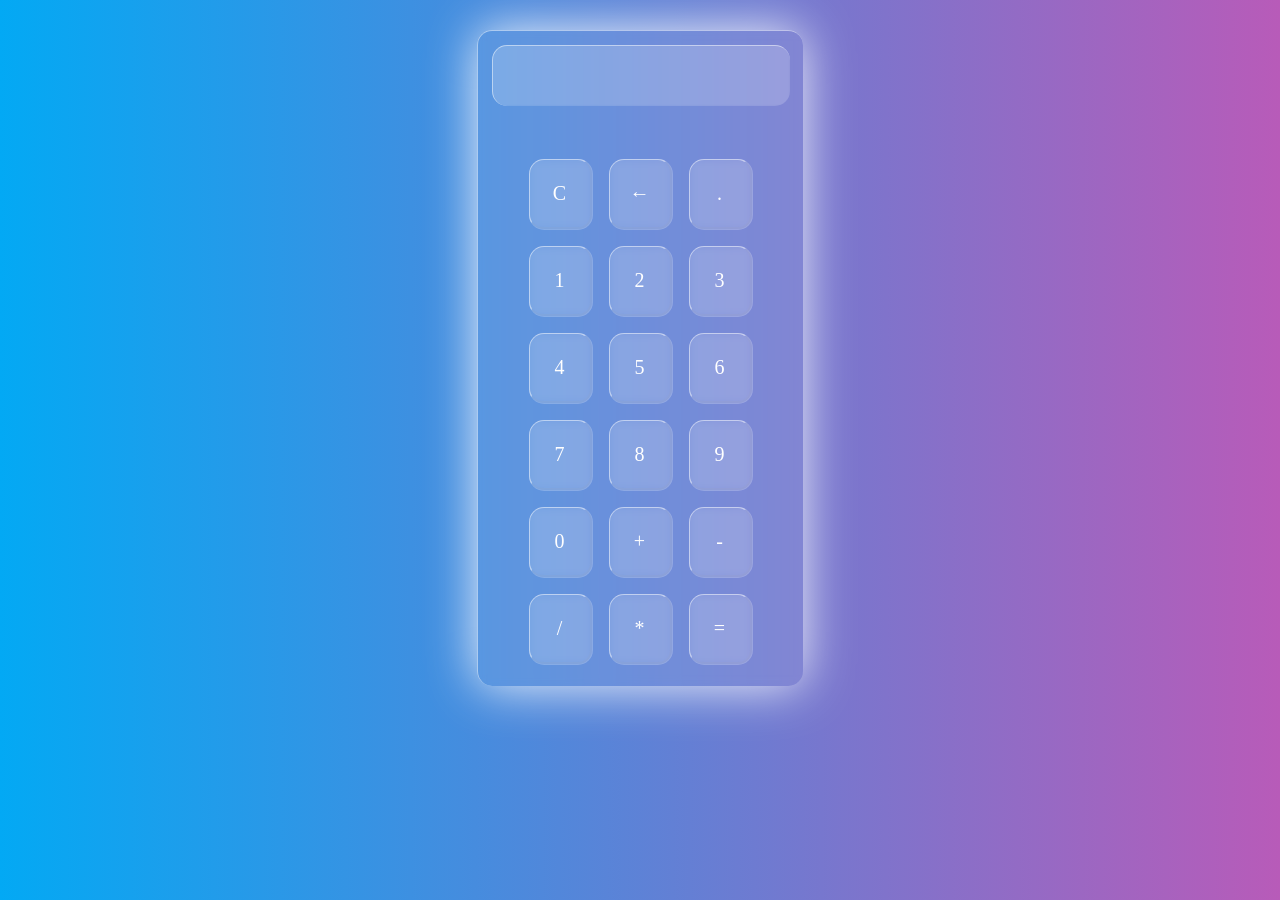
<file: index.html>
<!DOCTYPE html>
<html lang="en">
<head>
    <meta charset="UTF-8">
    <meta name="viewport" content="width=device-width, initial-scale=1.0">
    <link rel="stylesheet" href="css/style.css">
    <title>Calculator-2</title>
</head>
<body>
    <div class ="main">
        <div id="control" class="control1">
        </div>
         <div class="btn">C</div>
       <div class="btn">&larr;</div>
         <div class="btn">.</div>
        <div class="btn">1</div>
        <div class="btn">2</div>
        <div class="btn">3</div>
        <div class="btn">4</div>
        <div class="btn">5</div>
        <div class="btn">6</div>
        <div class="btn">7</div>
        <div class="btn">8</div>
        <div class="btn">9</div>
        <div class="btn">0</div>
        <div class="btn">+</div>
        <div class="btn">-</div>
        <div class="btn">/</div>
        <div class="btn">*</div>
        <div id="equal" class="btn">=</div>
      </div>
      <!-- <div class="name"> CREATED BY GANESH KEKAN.</div> -->
      <script src="JS/style.js"></script>
</body>
</html>
</file>
<file: css/style.css>
/* name{
    background:linear-gradient(90deg,black,white);
    background-size:400%;
    color:transparent;
    -webkit-background-clip:text;
    animation:ani 15s linear infinite;
  } */
  body{
    display:flex;
    flex-direction:column;
    height:700px;
    align-items: center;
    justify-content: center;
    color: white;
    font-size: 25px;
  background:linear-gradient(90deg,#03a9f4,#f441a5,#fe9b4b,#03a9f4);
    background-size:400%;
    overflow:hidden;
    font-family:'Times New Roman', Times, serif;
    animation:ani 50s linear infinite;
  }
  @keyframes ani{
    0%{
      background-position:20%;
    }
    100%{
      background-position:400%;
    }
  }
  .main{
    display:flex;
    flex-direction:row;
    justify-content:center;
    margin:0.2em;
    width:300px;
    height:70vh;
    padding:0.5em;
    flex-wrap:wrap;
    box-shadow: 0px 0px 50px rgba(255, 255, 255, 0.9);
    border-radius: 15px;
    background: rgba(255, 255, 255, 0.1); 
    background-blend-mode:soft-light;
     border-top: 1px solid rgba(255, 255, 255, 0.5);
    border-left: 1px solid rgba(255, 255, 255, 0.5);
    backdrop-filter: blur(5px);
    overflow:hidden; 
    /* background:linear-gradient(90deg,#03a9f4,#f441a5,#fe9b4b,#03a9f4); */
  } 
  
  .btn{
    display:flex;
    justify-content:center;
    align-items:center;
    font-size: 20px;
    margin:0.4em;
    width:20%;
    color: white;
    border:groove rgba(255, 255, 255, 0.1) ;
    border-radius: 15px;
    background: rgba(255, 255, 255, 0.1); 
    background-blend-mode:soft-light;
     border-top: 1px solid rgba(255, 255, 255, 0.5);
    border-left: 1px solid rgba(255, 255, 255, 0.5);
    backdrop-filter: blur(5px);
    
  }
  
  .btn:hover{
    background: rgba(192, 182, 182, 0.4); 
    color: white;
    box-shadow: 0px 0px 20px rgba(255, 255, 255, 0.6);
  
  }
  .control1{
    display:flex;
    width:100%;
    height:50px;
    align-items:center;
    margin:1px;
    padding:5px;
    overflow:hidden;
    border-radius: 15px;
    background: rgba(255, 255, 255, 0.1); 
    background-blend-mode:soft-light;
     border-top: 1px solid rgba(255, 255, 255, 0.5);
    border-left: 1px solid rgba(255, 255, 255, 0.5);
    backdrop-filter: blur(1px);
  }
  
  @media screen and (max-width: 650px) {
    .main {
      width:70vw;
    height:60vh;
    }
    .btn{
      width:15vw;
      font-size:12px;
    }
    .control1{
      font-size:12px;
    }
  }
</file>
<file: CSS/Style-2.css>
/* name{
    background:linear-gradient(90deg,black,white);
    background-size:400%;
    color:transparent;
    -webkit-background-clip:text;
    animation:ani 15s linear infinite;
  } */
  body{
    display:flex;
    flex-direction:column;
    height:700px;
    align-items: center;
    justify-content: center;
    color: white;
    font-size: 25px;
  background:linear-gradient(90deg,#03a9f4,#f441a5,#fe9b4b,#03a9f4);
    background-size:400%;
    overflow:hidden;
    font-family:'Times New Roman', Times, serif;
    animation:ani 50s linear infinite;
  }
  @keyframes ani{
    0%{
      background-position:20%;
    }
    100%{
      background-position:400%;
    }
  }
  .main{
    display:flex;
    flex-direction:row;
    justify-content:center;
    margin:0.2em;
    width:300px;
    height:70vh;
    padding:0.5em;
    flex-wrap:wrap;
    box-shadow: 0px 0px 50px rgba(255, 255, 255, 0.9);
    border-radius: 15px;
    background: rgba(255, 255, 255, 0.1); 
    background-blend-mode:soft-light;
     border-top: 1px solid rgba(255, 255, 255, 0.5);
    border-left: 1px solid rgba(255, 255, 255, 0.5);
    backdrop-filter: blur(5px);
    overflow:hidden; 
    /* background:linear-gradient(90deg,#03a9f4,#f441a5,#fe9b4b,#03a9f4); */
  } 
  
  .btn{
    display:flex;
    justify-content:center;
    align-items:center;
    font-size: 20px;
    margin:0.4em;
    width:20%;
    color: white;
    border:groove rgba(255, 255, 255, 0.1) ;
    border-radius: 15px;
    background: rgba(255, 255, 255, 0.1); 
    background-blend-mode:soft-light;
     border-top: 1px solid rgba(255, 255, 255, 0.5);
    border-left: 1px solid rgba(255, 255, 255, 0.5);
    backdrop-filter: blur(5px);
    
  }
  
  .btn:hover{
    background: rgba(192, 182, 182, 0.4); 
    color: white;
    box-shadow: 0px 0px 20px rgba(255, 255, 255, 0.6);
  
  }
  .control1{
    display:flex;
    width:100%;
    height:50px;
    align-items:center;
    margin:1px;
    padding:5px;
    overflow:hidden;
    border-radius: 15px;
    background: rgba(255, 255, 255, 0.1); 
    background-blend-mode:soft-light;
     border-top: 1px solid rgba(255, 255, 255, 0.5);
    border-left: 1px solid rgba(255, 255, 255, 0.5);
    backdrop-filter: blur(1px);
  }
  
  @media screen and (max-width: 650px) {
    .main {
      width:70vw;
    height:60vh;
    }
    .btn{
      width:15vw;
      font-size:12px;
    }
    .control1{
      font-size:12px;
    }
  }
</file>
